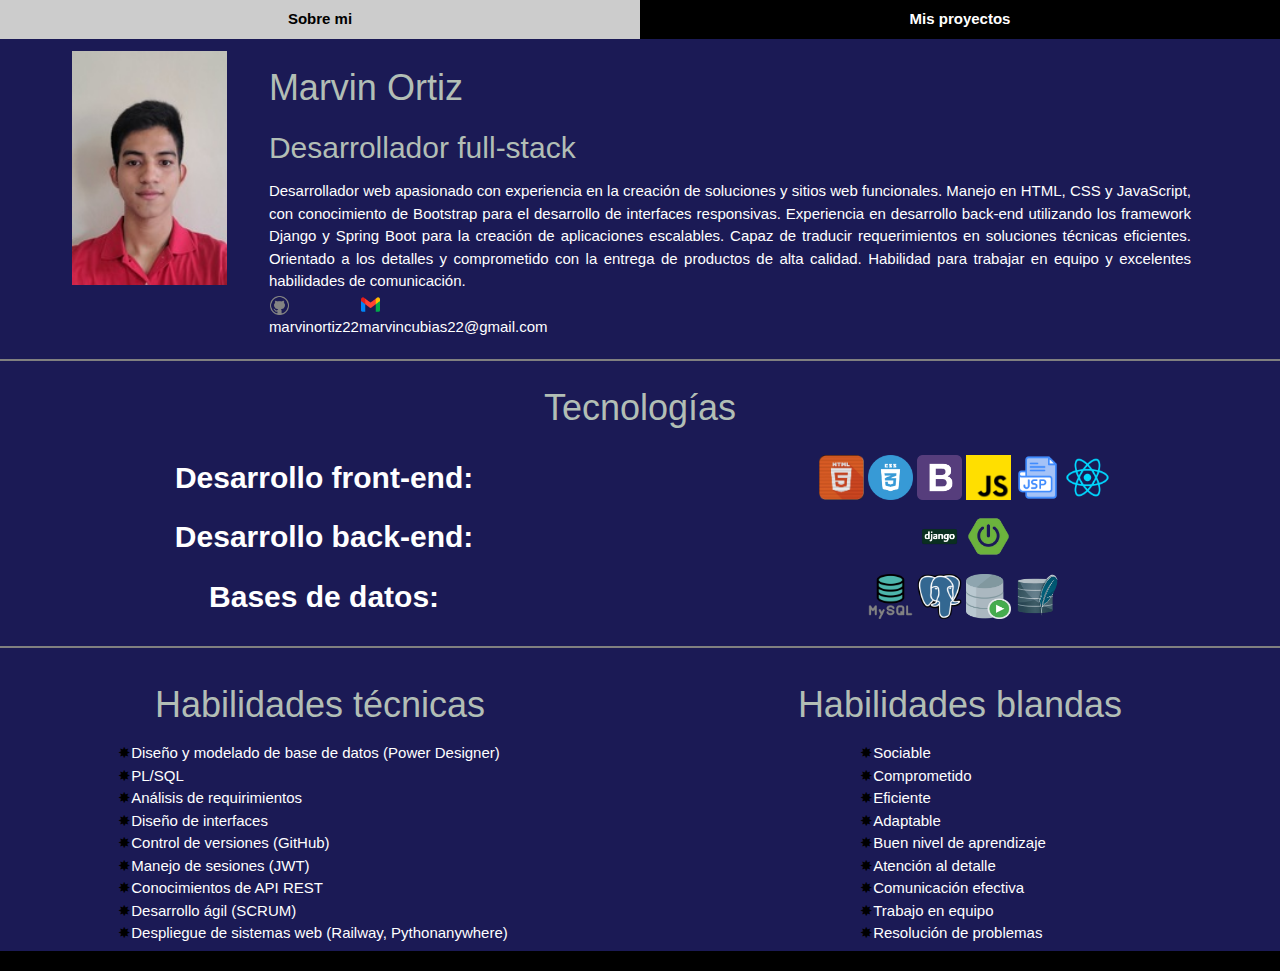
<file: index.html>
<!DOCTYPE html>
<html lang="en">

<head>
    <meta charset="UTF-8">
    <meta name="viewport" content="width=device-width, initial-scale=1.0">
    <title>Marvin Ortiz</title>
    <link rel="stylesheet" href="./styles.css">
    <link href="https://cdn.jsdelivr.net/npm/bootstrap@5.3.2/dist/css/bootstrap.min.css" rel="stylesheet"
        integrity="sha384-T3c6CoIi6uLrA9TneNEoa7RxnatzjcDSCmG1MXxSR1GAsXEV/Dwwykc2MPK8M2HN" crossorigin="anonymous">
    <script src="https://cdn.jsdelivr.net/npm/bootstrap@5.3.2/dist/js/bootstrap.bundle.min.js"
        integrity="sha384-C6RzsynM9kWDrMNeT87bh95OGNyZPhcTNXj1NW7RuBCsyN/o0jlpcV8Qyq46cDfL"
        crossorigin="anonymous"></script>
    <link rel="stylesheet" href="https://www.w3schools.com/w3css/4/w3.css">
</head>

<body>
    <div class="w3-bar w3-black" id="navbar">
        <button class="w3-bar-item w3-button" style="width: 50%; font-weight: bold;" onclick="sobreMiTab()">Sobre
            mi</button>
        <button class="w3-bar-item w3-button" style="width: 50%; font-weight: bold;" onclick="misProyectosTab()">Mis
            proyectos</button>
    </div>
    <div id="contenido">
        
            <div class="mi-descripcion container">
                <img src="./images/perfil.jpg" class="mi-foto">
                <div class="descripicion-container">
                    <div class="titulo-descripcion">
                        <h1>Marvin Ortiz</h1>
                        <h2 >Desarrollador full-stack</h2>
                    </div>
                    <p class="descripcion-texto">Desarrollador web apasionado con experiencia
                        en la creación de soluciones y
                        sitios web funcionales. Manejo en HTML, CSS y JavaScript, con conocimiento de Bootstrap para el
                        desarrollo de interfaces responsivas. Experiencia en desarrollo back-end utilizando
                        los framework Django y Spring Boot para la creación de aplicaciones escalables. Capaz de traducir requerimientos en
                        soluciones técnicas eficientes. Orientado a los detalles y comprometido con la entrega de productos de
                        alta calidad. Habilidad para trabajar en equipo y excelentes habilidades de comunicación.
                    </p>
                    <div class="contactocontainer">
                        <a href="https://github.com/marvinortiz22" target="_blank" class="d-flex me-3 mt-3">
                            <img src="./images/contacto/github-gray.png" class="contactoicono icono" alt="">
                            <p class="contactotexto">marvinortiz22</p>
                        </a>
                        <a href="https://mail.google.com/mail/u/0/?fs=1&to=marvincubias22@gmail.com&tf=cm" target="_blank" class="d-flex me-3 mt-3">
                            <img src="./images/contacto/gmail.png" class="contactoicono icono" alt="">
                            <p class="contactotexto">marvincubias22@gmail.com</p>
                        </a>
                    </div>
                </div>
            </div>
        
        <hr>
        <div class="skills">
            <h1 style="text-align: center;">Tecnologías</h1>
            <table class="tablatecnologias container">
                <tr>
                    <td class="th">Desarrollo front-end:</td>
                    <td class="td">

                        <img src="./images/tecnologias/HTML.png" title="HMTL" alt="" class="icono tecnologiasManejadasIcono">
                        <img src="./images/tecnologias/CSS.png" title="CSS" alt="" class="icono tecnologiasManejadasIcono">
                        <img src="./images/tecnologias/Boostrap.png" title="Boostrap" alt=""
                            class="icono tecnologiasManejadasIcono">
                        <img src="./images/tecnologias/JS.png" alt="" title="JavaScript"
                            class="icono tecnologiasManejadasIcono">
                        <img src="./images/tecnologias/JSP.png" alt="" title="JSP" class="icono tecnologiasManejadasIcono">
                        <img src="./images/tecnologias/React.png" alt="" title="React" class="icono tecnologiasManejadasIcono">
                    </td>
                </tr>
                <tr>
                    <td class="th">
                        Desarrollo back-end:
                    </td>
                    <td class="td">
                        <img src="./images/tecnologias/Django.png" alt="" title="Django"
                            class="icono tecnologiasManejadasIcono">
                        <img src="./images/tecnologias/Spring Boot.png" alt="" title="Spring Boot"
                            class="icono tecnologiasManejadasIcono">
                    </td>
                </tr>

                <tr>
                    <td class="th">
                        Bases de datos:
                    </td>
                    <td class="td">
                        <img src="./images/tecnologias/MySQL.png" alt="" title="MySQL"
                            class="icono tecnologiasManejadasIcono">
                        <img src="./images/tecnologias/PostgreSQL.png" alt="" title="PostreSQL"
                            class="icono tecnologiasManejadasIcono">
                        <img src="./images/tecnologias/Oracle SQL Developer.png" alt="" title="Oracle SQL Developer"
                            class="icono tecnologiasManejadasIcono">
                        <img src="./images/tecnologias/SQLite.png" alt="" title="SQLite"
                            class="icono tecnologiasManejadasIcono">
                    </td>
                </tr>
            </table>
            <hr>
            <div class="otrasSkills container">
                <div class="Hard Skills">
                    <h1 style="text-align: center;">Habilidades técnicas</h2>
                        <ul class="">
                            <li>Diseño y modelado de base de datos (Power Designer)</li>
                            <li>PL/SQL</li>
                            <li>Análisis de requirimientos</li>
                            <li>Diseño de interfaces</li>
                            <li>Control de versiones (GitHub)</li>
                            <li>Manejo de sesiones (JWT)</li>
                            <li>Conocimientos de API REST</li>
                            <li>Desarrollo ágil (SCRUM)</li>
                            <li>Despliegue de sistemas web (Railway, Pythonanywhere)</li>
                        </ul>
                </div>
                <div class="Soft Skills">
                    <h1 style="text-align: center;">Habilidades blandas</h2>
                        <ul class="">
                            <li>Sociable</li>
                            <li>Comprometido</li>
                            <li>Eficiente</li>
                            <li>Adaptable</li>
                            <li>Buen nivel de aprendizaje</li>
                            <li>Atención al detalle</li>
                            <li>Comunicación efectiva</li>
                            <li>Trabajo en equipo</li>
                            <li>Resolución de problemas</li>
                        </ul>
                </div>
            </div>
        </div>
    </div>
    <div class="misproyectos container" id="misproyectos" style="display: none; opacity: 0;">
        <div class="proyectoscontainer" id="proyectoscontainer">
        </div>
        </div>
    </div>
    <footer></footer>
</body>
<script src="./cargarProyectos.js"></script>
<script>

</script>


</html>
</file>
<file: styles.css>
body {
  margin: 0;
  background-color: #F6F1F0;
  min-height: 100vh;
  display: flex;
  flex-direction: column;
  animation: fadeInAnimation 1.5s ease;
  background-color: #1B1A55!important;
}

#contenido{
  background-color: #1B1A55;
  color:white;
}

header {
  background-color: #E8320B;
  width: 100%;
  height: auto;
}

#navbar {
  justify-content: center;
}

footer {
  background-color: black;
  width: 100%;
  height: 20px;
  margin-top: auto;
}

.sobremiTab {
  background-color: inherit;
  border: none;
}

.sobremiTab:hover {
  background-color: white;
  height: 100%;
  margin: 0;
}

.mi-descripcion {
  max-width: 1280px;
  margin: 1% 5%;
  display: grid;
  grid-template-columns: min-content auto;
  grid-template-rows: min-content min-content;
  height: auto;
  text-align: justify;
}

.mi-foto {
  width: 154.88px;
  height: 234px;
  grid-column: 1;
  grid-row: 1/span 2;
  margin-left: 5%;
  margin-right: 1%;
}


.titulo-descripcion,.descripcion-texto,.contactocontainer{
  margin: 0 25px 0 50px;
}

h1,h2{
  color: #B2BEB5!important;
}

.descripcion-texto {
  height: fit-content;
  grid-row: 1;
  grid-column: 2;
}

.contactocontainer {
  grid-row: 2;
  display: flex;
  justify-content: flex-start;
  align-items: center;
  flex-wrap: wrap;
}

.contactocontainer a{
  text-decoration: none;
}

.contactoicono{
  width: 1.25em;
  height: 1.25em;
  aspect-ratio: 1/1;
  margin: 1%;
}

.icono{
  transition: filter 0.3s ease;
}

.icono:hover {
  filter: brightness(1.25); /* Ajusta el brillo al hacer hover */
}

.contactotexto {
  margin:0;
  white-space: nowrap;
}

.misproyectos {
  transition: opacity 1s ease;
  background-color: #1B1A55;
  color: white;
  max-width: 1280px;
}

#contenido {
  transition: opacity 1s ease;
}

.proyectoscontainer {
  display: flex;
  flex-wrap: wrap;
  width: 100%;
  justify-content: center;
  transition: height 1s ease;
}

.cardproyecto {
  display: flex;
  flex-direction: column;
  align-items: center;
  border: 2px solid gray;
  width: 48%!important;
  margin: 1%;
  height: fit-content;
  text-align: center;
  font-size: 1em;
  font-size: 0.85em;
}

.misproyectostitle {
  text-align: center;
}

.encabezado-proyecto{
  display: flex;
  justify-content: space-between;
  align-items: center;
  width: 100%;
}

.agithubproyectoicon {
  width: fit-content;
  margin: 1%;
  /* Necesario para posicionar la capa de brillo */
}

.githubproyectoicon {
  height: 3em;
  transition: filter 0.3s ease; /* Transición suave para el filtro */
}

.agithubproyectoicon:hover .githubproyectoicon {
  filter: brightness(1.5); /* Ajusta el brillo al hacer hover */
}

.nombreproyecto {
  font-weight: bold;
  margin: 0;
  width: 100%;
  text-align: center;
}

.proyectoimage {
  border-bottom: 2px solid gray;
  border-top: 2px solid gray;
  width: 100%;
  aspect-ratio: 16/9;
  margin: 0 auto;
}

.proyecto-descripcion {
  text-align: justify;
  margin: 0%;
  padding: 1%;
  border-bottom: 2px solid gray;
  min-height: 103.5px;
  display: flex;
  align-items: center;
}

.cuentas{
  margin: 0%;
  padding: 0 1% 0 1%;
  width: 100%;
  border-top: 2px solid gray;
  display: flex;
  flex-direction: column;
  align-items: center;
  justify-content: center;
  min-height: 102.3px;
}

.tabla-cuentas{
  width: 100%;
}

.tabla-cuentas td,.tabla-cuentas th{
  width: 33%;
}

/*.proyecto-descripcion-1,.proyecto-descripcion-2{
  min-height: 125.66px;
}*/

.tecnologias {
  font-weight: bold;
  margin: 1%;
}

.tecnologiasiconos {
  flex-wrap: wrap;
  width: 100%;
  height: 65px;
  padding: 1%;
  margin-left: 0;
  display: flex;
  text-align: center;
  align-items: center;
  justify-content: space-around;
}

.tecnologiaicono {
  height: 2rem;
  aspect-ratio: 1/1;
}

.abotonvisitar {
  border-top: 2px solid gray;
  width: 100%;
  height: 34px;
  align-items: center;
  display: flex;
  text-decoration: none;
}

.botonvisitar {
  border-radius: 5px;
  background-color: inherit;
  margin: 0 auto;
  color: green;
  font-weight: bold;
  border: 1px solid green;
  transition: background-color 0.3s ease, color 0.3s ease;
}

.botonvisitar:hover {
  background-color: green; /* Cambia el color de fondo al pasar el cursor */
  color: white; /* Cambia el color del texto al pasar el cursor */
}

.tablatecnologias {
  width: 100%;
  border-collapse: separate;
  border-spacing: 0 0;
  margin: 1% auto;
  animation-name: floating;
  animation-duration: 3s;
  animation-iteration-count: infinite;
  animation-timing-function: ease-in-out;
}

.tablatecnologias .th {
  font-weight: bold;
  font-size: 2em;

}

.tablatecnologias td {
  text-align: center;
}

.tecnologiasManejadasIcono {
  margin: 1% 0;
  height: 3em;
  aspect-ratio: 1/1;
}

.express {
  aspect-ratio: 16/9;
}

.otrasSkills {
  display: flex;
}

.Skills {
  margin: 0 auto;
  width: 50%;
}

ul {
  list-style-type: none;
  width: fit-content;
  margin: 1% auto;
  padding: 0;
}

li {
  text-indent: -14px;
}

li::before {
  content: "\2738";
  color: black;
}

hr {
  border: 1px solid gray !important;
}
/*@media(max-width: 991px){
  .proyecto-descripcion-1,.proyecto-descripcion-2{
    min-height: 199.84px;
  }
}*/

@media(max-width: 769px){
  .proyecto-descripcion{
    min-height: 140.75px;
  }
  /*.proyecto-descripcion-1,.proyecto-descripcion-2{
    min-height:217.25px;
  }*/
}

@media (max-width: 576px) {
  .titulo-descripcion{
    text-align: center;
  }

  .mi-descripcion {
    margin: 1%;
    display: flex;
    flex-direction: column;
    height: auto;
    align-items: center;
  }

  .descripcion-texto {
    margin: 10px;
    height: auto;
  }
  .contactocontainer{
    margin: 10px;
  }

  .contactoicono{
    margin-right: 15px;
    width: 1.5em;
    height: 1.5em;
    aspect-ratio: 1/1;
  }

  .mi-foto {
    width: 154.88px;
    height: 234px;
    margin:1%;
  }

  .cardproyecto {
    width: 98%!important;
    margin: 1%;
  }
  .proyecto-descripcion{
    min-height: auto;
  }

  .tecnologiasiconos{
    height: auto;
  }

  .tablatecnologias .th {
    padding-left: 0;
  }

  .tablatecnologias .td {
    padding-left: 0;
  }

  .otrasSkills {
    flex-direction: column;
  }

  .Skills {
    width: 100%;
  }

  ul {
    margin: 1%;
  }
}

@keyframes floating {
  0% {
    transform: translate(0, 0px);
  }

  50% {
    transform: translate(0, 15px);
  }

  100% {
    transform: translate(0, -0px);
  }
}

@keyframes fadeInAnimation {
  0% {
    opacity: 0;
  }

  100% {
    opacity: 1;
  }
}
</file>
